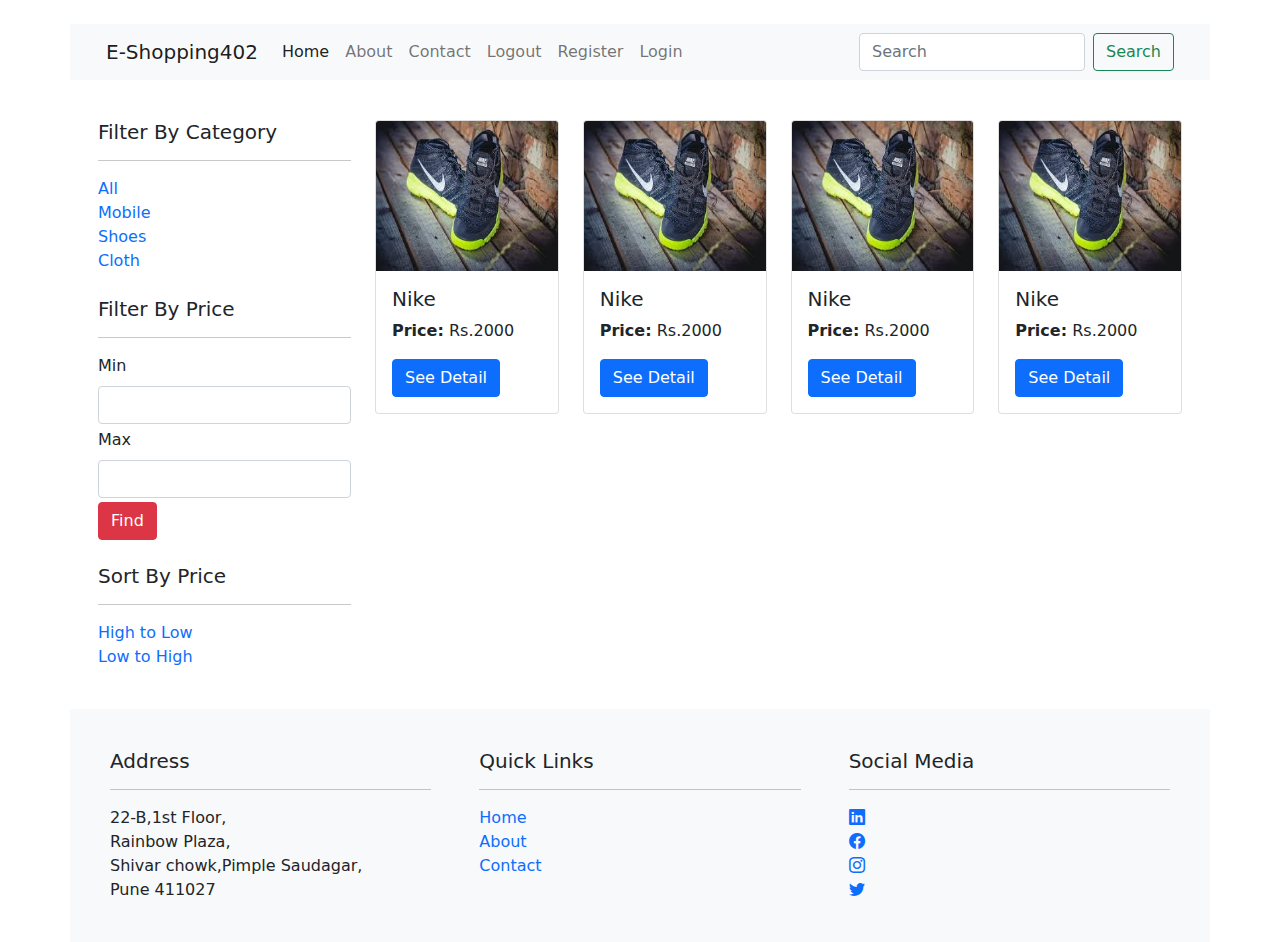
<file: index.html>
<!DOCTYPE html>
<html lang="en">
<head>
    <meta charset="UTF-8">
    <meta name="viewport" content="width=device-width, initial-scale=1.0">
    <title>Offline bootstrap </title>
    <link href="static/css/bootstrap.min.css" rel="stylesheet">
    <link rel="stylesheet" href="static/css/style.css">
    <link rel="stylesheet" href="https://cdn.jsdelivr.net/npm/bootstrap-icons@1.11.3/font/bootstrap-icons.min.css">
</head>
<body>
    <div class="container">
        <div class="row mt-4"><!--Header section start or 1st row start-->
            <nav class="navbar navbar-expand-lg navbar-light bg-light">
                <div class="container-fluid">
                  <a class="navbar-brand" href="index.html">E-Shopping402</a>
                  <button class="navbar-toggler" type="button" data-bs-toggle="collapse" data-bs-target="#navbarSupportedContent" aria-controls="navbarSupportedContent" aria-expanded="false" aria-label="Toggle navigation">
                    <span class="navbar-toggler-icon"></span>
                  </button>
                  <div class="collapse navbar-collapse" id="navbarSupportedContent">
                    <ul class="navbar-nav me-auto mb-2 mb-lg-0">
                      <li class="nav-item">
                        <a class="nav-link active" aria-current="page" href="index.html">Home</a>
                      </li>
                      <li class="nav-item">
                        <a class="nav-link" href="#">About</a>
                      </li>
                      <li class="nav-item">
                        <a class="nav-link" href="#">Contact</a>
                      </li>
                      <li class="nav-item">
                        <a class="nav-link" href="#">Logout</a>
                      </li>
                      <li class="nav-item">
                        <a class="nav-link" href="register.html">Register</a>
                      </li>
                      <li class="nav-item">
                        <a class="nav-link" href="login.html">Login</a>
                      </li>
                    </ul>
                    <form class="d-flex">
                      <input class="form-control me-2" type="search" placeholder="Search" aria-label="Search">
                      <button class="btn btn-outline-success" type="submit">Search</button>
                    </form>
                  </div>
                </div>
              </nav>
        </div><!--Header section end or 1st row end-->

        <div class="row mt-4 p-3"><!--main section start or 2nd row start-->
            <div class="col-md-3"><!--side bar start-->
                <h5>Filter By Category</h5><hr>
                <a href="#">All</a><br>
                <a href="#">Mobile</a><br>
                <a href="#">Shoes</a><br>
                <a href="#">Cloth</a><br>
                <br>
                <h5>Filter By Price</h5><hr>
                <form action="#" method="get">
                    <div class="mb-1">
                        <label for="input1" class="form-label">Min</label>
                        <input type="number" class="form-control" id="input1">
                    </div>
                    <div class="mb-1">
                        <label for="input2" class="form-label">Max</label>
                        <input type="number" class="form-control" id="input2">
                    </div>
                      
                    <button class="btn btn-danger">Find</button>
                </form>
                <br>
                <h5>Sort By Price</h5><hr>
                <a href="#">High to Low</a><br>
                <a href="#">Low to High</a>
            </div><!--side bar end-->
            <div class="col-md-9"><!--Product list section start-->
                <div class="row">
                    <div class="col-md-3">
                        <div class="card" style="width: 100%;">
                            <img src="static/images/nike.jpeg" class="card-img-top" alt="..." height="150px">
                            <div class="card-body">
                              <h5 class="card-title">Nike</h5>
                              <p class="card-text"><b>Price:</b> Rs.2000</p>
                              <a href="product_detail.html" class="btn btn-primary">See Detail</a>
                            </div>
                          </div>
                    </div><!--Product 1-->
                    <div class="col-md-3">
                        <div class="card" style="width: 100%;">
                            <img src="static/images/nike.jpeg" class="card-img-top" alt="..." height="150px">
                            <div class="card-body">
                              <h5 class="card-title">Nike</h5>
                              <p class="card-text"><b>Price:</b> Rs.2000</p>
                              <a href="product_detail.html" class="btn btn-primary">See Detail</a>
                            </div>
                          </div>
                    </div><!--Product 2-->
                    <div class="col-md-3">
                        <div class="card" style="width: 100%;">
                            <img src="static/images/nike.jpeg" class="card-img-top" alt="..." height="150px">
                            <div class="card-body">
                              <h5 class="card-title">Nike</h5>
                              <p class="card-text"><b>Price:</b> Rs.2000</p>
                              <a href="product_detail.html" class="btn btn-primary">See Detail</a>
                            </div>
                          </div>
                    </div><!--Product 3-->
                    <div class="col-md-3">
                        <div class="card" style="width: 100%;">
                            <img src="static/images/nike.jpeg" class="card-img-top" alt="..." height="150px">
                            <div class="card-body">
                              <h5 class="card-title">Nike</h5>
                              <p class="card-text"><b>Price:</b> Rs.2000</p>
                              <a href="product_detail.html" class="btn btn-primary">See Detail</a>
                            </div>
                          </div>
                    </div><!--Product 4-->
                </div>
            </div><!--Product list section end-->
        </div><!--main section end or 2nd row end-->

        <div class="row mt-4 p-3 bg-light"><!--footer section start or 3rd row start-->
            <div class="col-md-4 p-4 ">
                <h5>Address</h5><hr>
                22-B,1st Floor,<bR>
                Rainbow Plaza,<br>
                Shivar chowk,Pimple Saudagar,<br>
                Pune 411027
            </div>
            <div class="col-md-4 p-4">
                <h5>Quick Links</h5><hr>
                <a href="index.html">Home</a><br>
                <a href="#">About</a><br>
                <a href="#">Contact</a><br>
            </div>
            <div class="col-md-4 p-4">
                <h5>Social Media</h5><hr>
                <a href="#"><i class="bi bi-linkedin"></i></a><bR>
                <a href="#"><i class="bi bi-facebook"></i></a><br>
                <a href="#"><i class="bi bi-instagram"></i></a><br>
                <a href="#"><i class="bi bi-twitter"></i></a><br>
            </div>
        </div><!--footer section end or 3rd row end-->

    </div>
    <script src="static/js/bootstrap.min.js"></script>
    <script src="static/js/popper.js"></script>
</body>
</html>
</file>
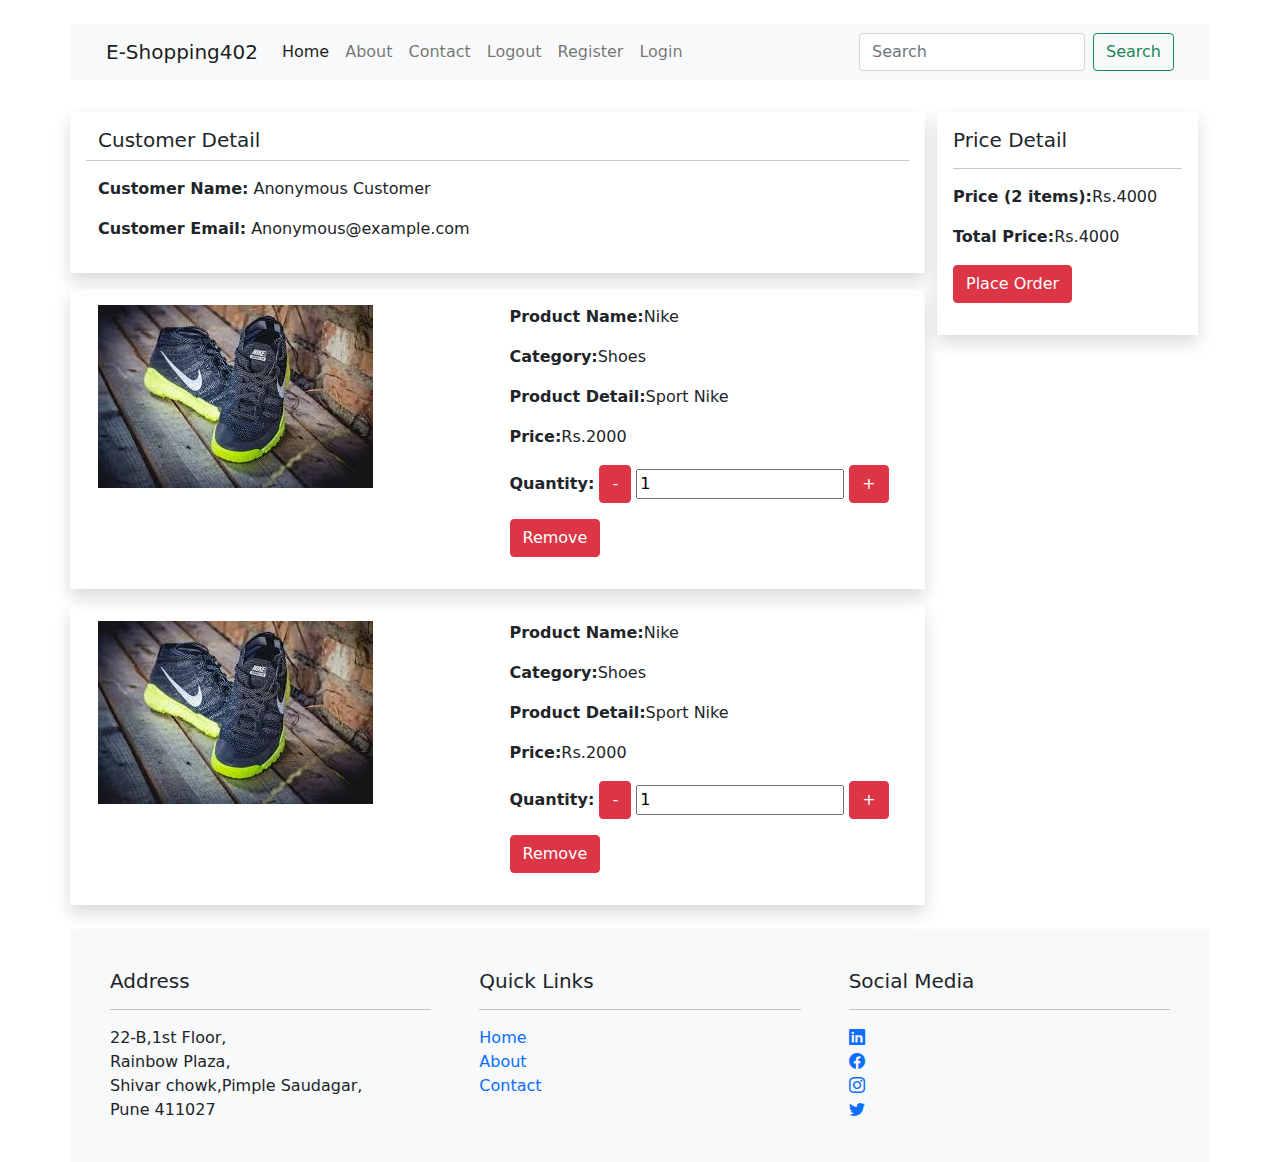
<file: cart.html>
<!DOCTYPE html>
<html lang="en">
<head>
    <meta charset="UTF-8">
    <meta name="viewport" content="width=device-width, initial-scale=1.0">
    <title>Offline bootstrap </title>
    <link href="static/css/bootstrap.min.css" rel="stylesheet">
    <link rel="stylesheet" href="static/css/style.css">
    <link rel="stylesheet" href="https://cdn.jsdelivr.net/npm/bootstrap-icons@1.11.3/font/bootstrap-icons.min.css">
</head>
<body>
    <div class="container">
        <div class="row mt-4"><!--Header section start or 1st row start-->
            <nav class="navbar navbar-expand-lg navbar-light bg-light">
                <div class="container-fluid">
                  <a class="navbar-brand" href="index.html">E-Shopping402</a>
                  <button class="navbar-toggler" type="button" data-bs-toggle="collapse" data-bs-target="#navbarSupportedContent" aria-controls="navbarSupportedContent" aria-expanded="false" aria-label="Toggle navigation">
                    <span class="navbar-toggler-icon"></span>
                  </button>
                  <div class="collapse navbar-collapse" id="navbarSupportedContent">
                    <ul class="navbar-nav me-auto mb-2 mb-lg-0">
                      <li class="nav-item">
                        <a class="nav-link active" aria-current="page" href="index.html">Home</a>
                      </li>
                      <li class="nav-item">
                        <a class="nav-link" href="#">About</a>
                      </li>
                      <li class="nav-item">
                        <a class="nav-link" href="#">Contact</a>
                      </li>
                      <li class="nav-item">
                        <a class="nav-link" href="#">Logout</a>
                      </li>
                      <li class="nav-item">
                        <a class="nav-link" href="register.html">Register</a>
                      </li>
                      <li class="nav-item">
                        <a class="nav-link" href="login.html">Login</a>
                      </li>
                    </ul>
                    <form class="d-flex">
                      <input class="form-control me-2" type="search" placeholder="Search" aria-label="Search">
                      <button class="btn btn-outline-success" type="submit">Search</button>
                    </form>
                  </div>
                </div>
              </nav>
        </div><!--Header section end or 1st row end-->

        <div class="row mt-4 "><!--main section end or 2nd row end-->
            <div class="col-md-9"><!--user detail & product detail-->
                <div class="row mt-2 shadow p-3"><!--customer detail-->
                    <H5>Customer Detail</H5><hr>
                    <p><strong>Customer Name:</strong> Anonymous Customer</p>
                    <p><strong>Customer Email:</strong> Anonymous@example.com</p>
                </div><!--customer detail end-->

                <div class="row mt-3 p-3 shadow"><!--Product 1 detail-->
                    <div class="col-md-6">
                        <img src="static/images/nike.jpeg" alt=".." >
                    </div><!--image section-->
                    <div class="col-md-6">
                        <p><strong>Product Name:</strong>Nike</p>
                        <p><strong>Category:</strong>Shoes</p>
                        <p><strong>Product Detail:</strong>Sport Nike</p>
                        <p><strong>Price:</strong>Rs.2000</p>
                        <p>
                            <strong>Quantity:</strong>
                            <a href="#"><button class="btn btn-danger">-</button></a>
                            <input type="text" value="1">
                            <a href="#"><button class="btn btn-danger">+</button></a>
                        </p>
                        <p><a href="#"><button class="btn btn-danger">Remove</button></a></p>
                    </div><!--detail section-->
                </div><!--Product 1 detail end-->

                <div class="row mt-3 p-3 shadow"><!--Product 2 detail-->
                    <div class="col-md-6">
                        <img src="static/images/nike.jpeg" alt=".." >
                    </div><!--image section-->
                    <div class="col-md-6">
                        <p><strong>Product Name:</strong>Nike</p>
                        <p><strong>Category:</strong>Shoes</p>
                        <p><strong>Product Detail:</strong>Sport Nike</p>
                        <p><strong>Price:</strong>Rs.2000</p>
                        <p>
                            <strong>Quantity:</strong>
                            <a href="#"><button class="btn btn-danger">-</button></a>
                            <input type="text" value="1">
                            <a href="#"><button class="btn btn-danger">+</button></a>
                        </p>
                        <p><a href="#"><button class="btn btn-danger">Remove</button></a></p>
                    </div><!--detail section-->
                </div><!--Product 2 detail end-->

            </div><!--user detail end & product detail end-->

            <div class="col-md-3 mt-2"><!--price detail start-->
                <div class="p-3 shadow">
                    <h5>Price Detail</h5><hr>
                    <p><strong>Price (2 items):</strong>Rs.4000</p>
                    <p><strong>Total Price:</strong>Rs.4000</p>
                    <p><a href="placeorder.html"><button class="btn btn-danger">Place Order</button></a></p>
                </div>
            </div> <!--price detail end-->
        </div><!--main section end or 2nd row end-->

        <div class="row mt-4 p-3 bg-light"><!--footer section start or 3rd row start-->
            <div class="col-md-4 p-4 ">
                <h5>Address</h5><hr>
                22-B,1st Floor,<bR>
                Rainbow Plaza,<br>
                Shivar chowk,Pimple Saudagar,<br>
                Pune 411027
            </div>
            <div class="col-md-4 p-4">
                <h5>Quick Links</h5><hr>
                <a href="index.html">Home</a><br>
                <a href="#">About</a><br>
                <a href="#">Contact</a><br>
            </div>
            <div class="col-md-4 p-4">
                <h5>Social Media</h5><hr>
                <a href="#"><i class="bi bi-linkedin"></i></a><bR>
                <a href="#"><i class="bi bi-facebook"></i></a><br>
                <a href="#"><i class="bi bi-instagram"></i></a><br>
                <a href="#"><i class="bi bi-twitter"></i></a><br>
            </div>
        </div><!--footer section end or 3rd row end-->

    </div>
    <script src="static/js/bootstrap.min.js"></script>
    <script src="static/js/popper.js"></script>
</body>
</html>
</file>
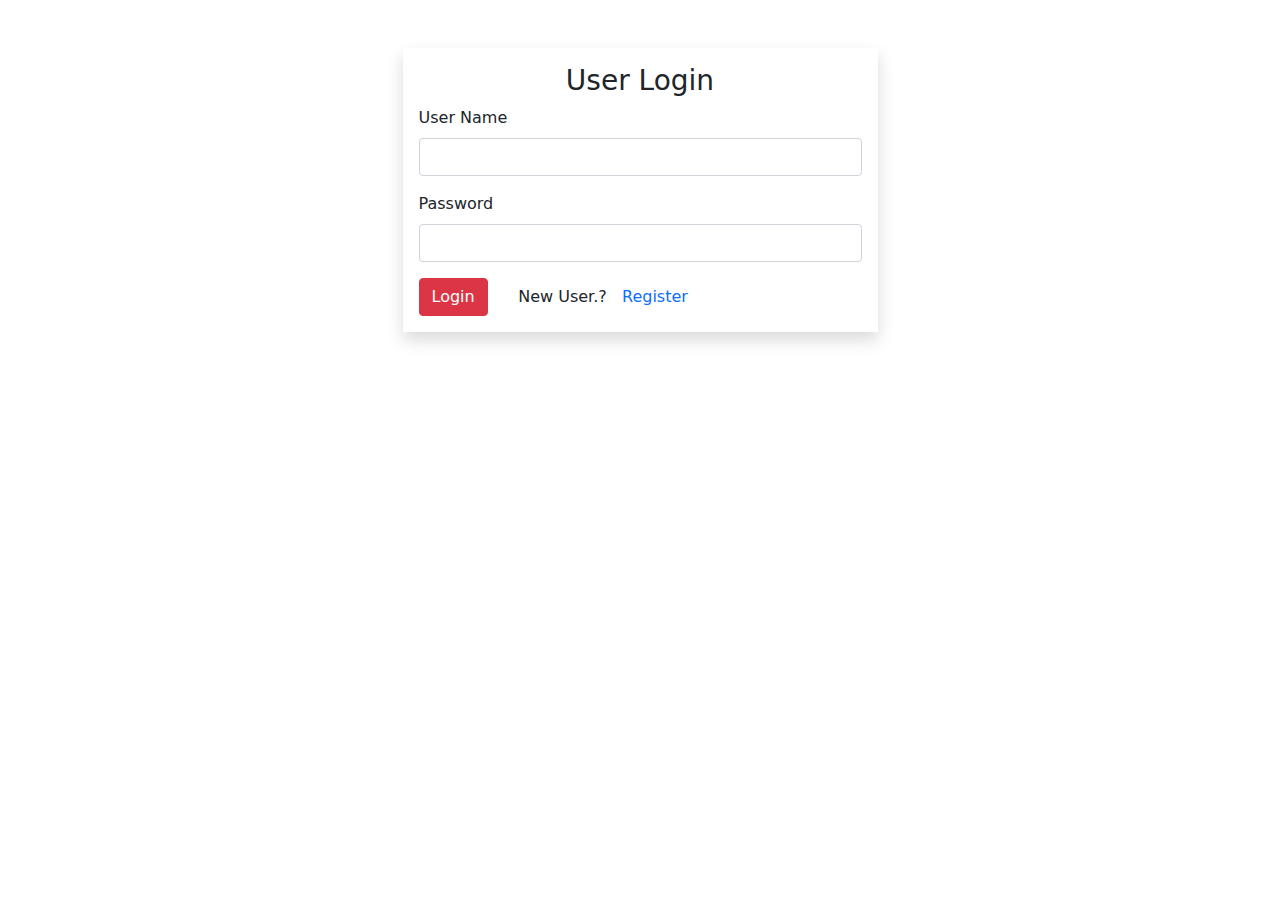
<file: login.html>
<!DOCTYPE html>
<html lang="en">
<head>
    <meta charset="UTF-8">
    <meta name="viewport" content="width=device-width, initial-scale=1.0">
    <title>Offline bootstrap </title>
    <link href="static/css/bootstrap.min.css" rel="stylesheet">
    <link rel="stylesheet" href="static/css/style.css">
</head>
<body>
    <div class="container">
        <div class="row mt-5">
            <div class="col-md-5 mx-auto shadow p-3">
                <form method="post">
                    <h3 style="text-align: center;">User Login</h3>
                    <div class="mb-3">
                        <label for="input4" class="form-label">User Name</label>
                        <input type="text" class="form-control" id="input4"> 
                    </div>
                    
                      <div class="mb-3">
                        <label for="input2" class="form-label">Password</label>
                        <input type="password" class="form-control" id="input2">
                      </div>
                      
                      
                      <button type="submit" class="btn btn-danger">Login</button>
                      &nbsp; &nbsp;&nbsp; New User.? &nbsp; <a href="register.html">Register</a>

                </form>
            </div>
        </div>
    </div>
    <script src="static/js/bootstrap.min.js"></script>
    <script src="static/js/popper.js"></script>
</body>
</html>
</file>
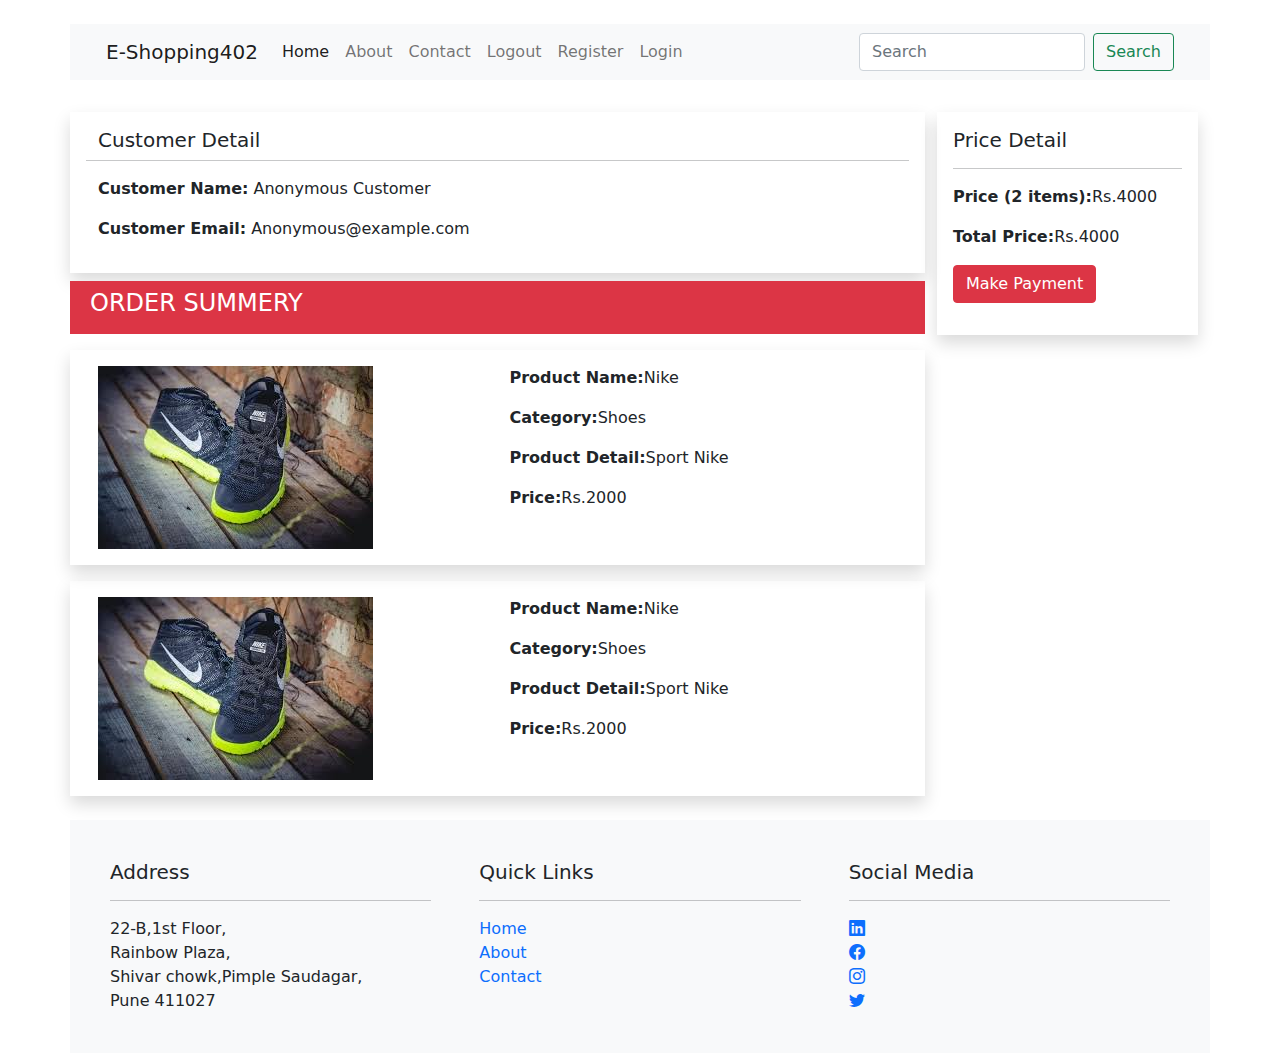
<file: placeorder.html>
<!DOCTYPE html>
<html lang="en">
<head>
    <meta charset="UTF-8">
    <meta name="viewport" content="width=device-width, initial-scale=1.0">
    <title>Offline bootstrap </title>
    <link href="static/css/bootstrap.min.css" rel="stylesheet">
    <link rel="stylesheet" href="static/css/style.css">
    <link rel="stylesheet" href="https://cdn.jsdelivr.net/npm/bootstrap-icons@1.11.3/font/bootstrap-icons.min.css">
</head>
<body>
    <div class="container">
        <div class="row mt-4"><!--Header section start or 1st row start-->
            <nav class="navbar navbar-expand-lg navbar-light bg-light">
                <div class="container-fluid">
                  <a class="navbar-brand" href="index.html">E-Shopping402</a>
                  <button class="navbar-toggler" type="button" data-bs-toggle="collapse" data-bs-target="#navbarSupportedContent" aria-controls="navbarSupportedContent" aria-expanded="false" aria-label="Toggle navigation">
                    <span class="navbar-toggler-icon"></span>
                  </button>
                  <div class="collapse navbar-collapse" id="navbarSupportedContent">
                    <ul class="navbar-nav me-auto mb-2 mb-lg-0">
                      <li class="nav-item">
                        <a class="nav-link active" aria-current="page" href="index.html">Home</a>
                      </li>
                      <li class="nav-item">
                        <a class="nav-link" href="#">About</a>
                      </li>
                      <li class="nav-item">
                        <a class="nav-link" href="#">Contact</a>
                      </li>
                      <li class="nav-item">
                        <a class="nav-link" href="#">Logout</a>
                      </li>
                      <li class="nav-item">
                        <a class="nav-link" href="register.html">Register</a>
                      </li>
                      <li class="nav-item">
                        <a class="nav-link" href="login.html">Login</a>
                      </li>
                    </ul>
                    <form class="d-flex">
                      <input class="form-control me-2" type="search" placeholder="Search" aria-label="Search">
                      <button class="btn btn-outline-success" type="submit">Search</button>
                    </form>
                  </div>
                </div>
              </nav>
        </div><!--Header section end or 1st row end-->

        <div class="row mt-4 "><!--main section end or 2nd row end-->
            <div class="col-md-9"><!--user detail & product detail-->
                <div class="row mt-2 shadow p-3"><!--customer detail-->
                    <H5>Customer Detail</H5><hr>
                    <p><strong>Customer Name:</strong> Anonymous Customer</p>
                    <p><strong>Customer Email:</strong> Anonymous@example.com</p>
                </div><!--customer detail end-->
                <div class="row bg-danger text-white mt-2 p-2">
                    <h4>ORDER SUMMERY</h4>
                </div>
                <div class="row mt-3 p-3 shadow"><!--Product 1 detail-->
                    <div class="col-md-6">
                        <img src="static/images/nike.jpeg" alt=".." >
                    </div><!--image section-->
                    <div class="col-md-6">
                        <p><strong>Product Name:</strong>Nike</p>
                        <p><strong>Category:</strong>Shoes</p>
                        <p><strong>Product Detail:</strong>Sport Nike</p>
                        <p><strong>Price:</strong>Rs.2000</p>
                        
                    </div><!--detail section-->
                </div><!--Product 1 detail end-->

                <div class="row mt-3 p-3 shadow"><!--Product 2 detail-->
                    <div class="col-md-6">
                        <img src="static/images/nike.jpeg" alt=".." >
                    </div><!--image section-->
                    <div class="col-md-6">
                        <p><strong>Product Name:</strong>Nike</p>
                        <p><strong>Category:</strong>Shoes</p>
                        <p><strong>Product Detail:</strong>Sport Nike</p>
                        <p><strong>Price:</strong>Rs.2000</p>
                        
                    </div><!--detail section-->
                </div><!--Product 2 detail end-->

            </div><!--user detail end & product detail end-->

            <div class="col-md-3 mt-2"><!--price detail start-->
                <div class="p-3 shadow">
                    <h5>Price Detail</h5><hr>
                    <p><strong>Price (2 items):</strong>Rs.4000</p>
                    <p><strong>Total Price:</strong>Rs.4000</p>
                    <p><a href="#"><button class="btn btn-danger">Make Payment</button></a></p>
                </div>
            </div> <!--price detail end-->
        </div><!--main section end or 2nd row end-->

        <div class="row mt-4 p-3 bg-light"><!--footer section start or 3rd row start-->
            <div class="col-md-4 p-4 ">
                <h5>Address</h5><hr>
                22-B,1st Floor,<bR>
                Rainbow Plaza,<br>
                Shivar chowk,Pimple Saudagar,<br>
                Pune 411027
            </div>
            <div class="col-md-4 p-4">
                <h5>Quick Links</h5><hr>
                <a href="index.html">Home</a><br>
                <a href="#">About</a><br>
                <a href="#">Contact</a><br>
            </div>
            <div class="col-md-4 p-4">
                <h5>Social Media</h5><hr>
                <a href="#"><i class="bi bi-linkedin"></i></a><bR>
                <a href="#"><i class="bi bi-facebook"></i></a><br>
                <a href="#"><i class="bi bi-instagram"></i></a><br>
                <a href="#"><i class="bi bi-twitter"></i></a><br>
            </div>
        </div><!--footer section end or 3rd row end-->

    </div>
    <script src="static/js/bootstrap.min.js"></script>
    <script src="static/js/popper.js"></script>
</body>
</html>
</file>
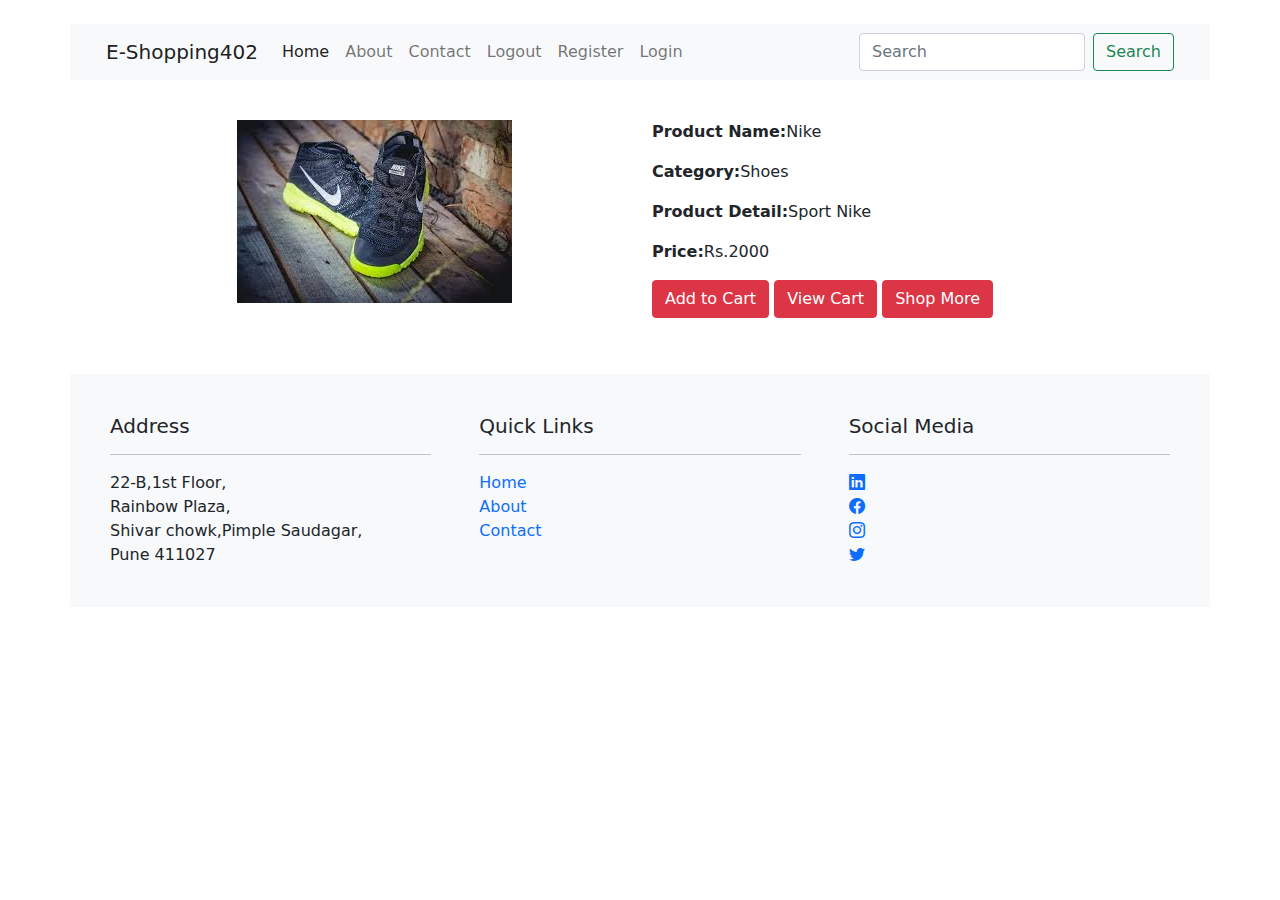
<file: product_detail.html>
<!DOCTYPE html>
<html lang="en">
<head>
    <meta charset="UTF-8">
    <meta name="viewport" content="width=device-width, initial-scale=1.0">
    <title>Offline bootstrap </title>
    <link href="static/css/bootstrap.min.css" rel="stylesheet">
    <link rel="stylesheet" href="static/css/style.css">
    <link rel="stylesheet" href="https://cdn.jsdelivr.net/npm/bootstrap-icons@1.11.3/font/bootstrap-icons.min.css">
</head>
<body>
    <div class="container">
        <div class="row mt-4"><!--Header section start or 1st row start-->
            <nav class="navbar navbar-expand-lg navbar-light bg-light">
                <div class="container-fluid">
                  <a class="navbar-brand" href="index.html">E-Shopping402</a>
                  <button class="navbar-toggler" type="button" data-bs-toggle="collapse" data-bs-target="#navbarSupportedContent" aria-controls="navbarSupportedContent" aria-expanded="false" aria-label="Toggle navigation">
                    <span class="navbar-toggler-icon"></span>
                  </button>
                  <div class="collapse navbar-collapse" id="navbarSupportedContent">
                    <ul class="navbar-nav me-auto mb-2 mb-lg-0">
                      <li class="nav-item">
                        <a class="nav-link active" aria-current="page" href="index.html">Home</a>
                      </li>
                      <li class="nav-item">
                        <a class="nav-link" href="#">About</a>
                      </li>
                      <li class="nav-item">
                        <a class="nav-link" href="#">Contact</a>
                      </li>
                      <li class="nav-item">
                        <a class="nav-link" href="#">Logout</a>
                      </li>
                      <li class="nav-item">
                        <a class="nav-link" href="register.html">Register</a>
                      </li>
                      <li class="nav-item">
                        <a class="nav-link" href="login.html">Login</a>
                      </li>
                    </ul>
                    <form class="d-flex">
                      <input class="form-control me-2" type="search" placeholder="Search" aria-label="Search">
                      <button class="btn btn-outline-success" type="submit">Search</button>
                    </form>
                  </div>
                </div>
              </nav>
        </div><!--Header section end or 1st row end-->

        <div class="row mt-4 p-3"><!--main section start or 2nd row start-->
            <div class="col-md-9 mx-auto">
                <div class="row">
                    <div class="col-md-6">
                        <img src="static/images/nike.jpeg" alt=".." >
                    </div><!--image section-->
                    <div class="col-md-6">
                        <p><strong>Product Name:</strong>Nike</p>
                        <p><strong>Category:</strong>Shoes</p>
                        <p><strong>Product Detail:</strong>Sport Nike</p>
                        <p><strong>Price:</strong>Rs.2000</p>
                        <p>
                            <a href="#"><button class="btn btn-danger">Add to Cart</button></a>
                            <a href="cart.html"><button class="btn btn-danger">View Cart</button></a>
                            <a href="index.html"><button class="btn btn-danger">Shop More</button></a>
                        </p>
                    </div><!--detail section-->
                </div>
            </div>

        </div><!--main section end or 2nd row end-->


        <div class="row mt-4 p-3 bg-light"><!--footer section start or 3rd row start-->
            <div class="col-md-4 p-4 ">
                <h5>Address</h5><hr>
                22-B,1st Floor,<bR>
                Rainbow Plaza,<br>
                Shivar chowk,Pimple Saudagar,<br>
                Pune 411027
            </div>
            <div class="col-md-4 p-4">
                <h5>Quick Links</h5><hr>
                <a href="index.html">Home</a><br>
                <a href="#">About</a><br>
                <a href="#">Contact</a><br>
            </div>
            <div class="col-md-4 p-4">
                <h5>Social Media</h5><hr>
                <a href="#"><i class="bi bi-linkedin"></i></a><bR>
                <a href="#"><i class="bi bi-facebook"></i></a><br>
                <a href="#"><i class="bi bi-instagram"></i></a><br>
                <a href="#"><i class="bi bi-twitter"></i></a><br>
            </div>
        </div><!--footer section end or 3rd row end-->

    </div>
    <script src="static/js/bootstrap.min.js"></script>
    <script src="static/js/popper.js"></script>
</body>
</html>
</file>
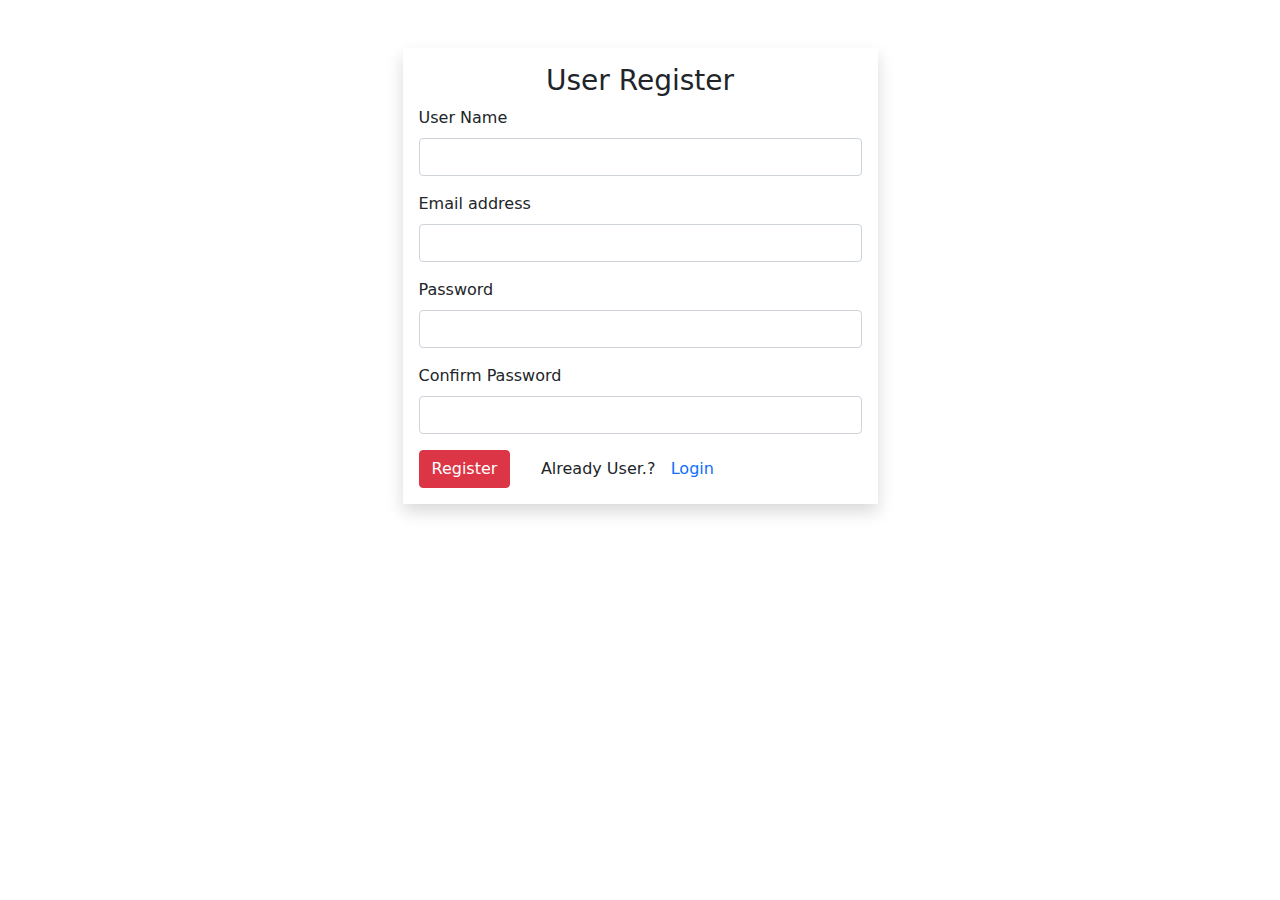
<file: register.html>
<!DOCTYPE html>
<html lang="en">
<head>
    <meta charset="UTF-8">
    <meta name="viewport" content="width=device-width, initial-scale=1.0">
    <title>Offline bootstrap </title>
    <link href="static/css/bootstrap.min.css" rel="stylesheet">
    <link rel="stylesheet" href="static/css/style.css">
</head>
<body>
    <div class="container">
        <div class="row mt-5">
            <div class="col-md-5 mx-auto shadow p-3">
                <form method="post">
                    <h3 style="text-align: center;">User Register</h3>
                    <div class="mb-3">
                        <label for="input4" class="form-label">User Name</label>
                        <input type="text" class="form-control" id="input4"> 
                    </div>
                    <div class="mb-3">
                        <label for="input1" class="form-label">Email address</label>
                        <input type="email" class="form-control" id="input1" aria-describedby="emailHelp"> 
                    </div>
                      <div class="mb-3">
                        <label for="input2" class="form-label">Password</label>
                        <input type="password" class="form-control" id="input2">
                      </div>
                      <div class="mb-3">
                        <label for="input3" class="form-label">Confirm Password</label>
                        <input type="password" class="form-control" id="input3">
                      </div>
                      
                      <button type="submit" class="btn btn-danger">Register</button>
                      &nbsp; &nbsp;&nbsp; Already User.? &nbsp; <a href="login.html">Login</a>

                </form>

            </div>
        </div>
    </div>
    <script src="static/js/bootstrap.min.js"></script>
    <script src="static/js/popper.js"></script>
</body>
</html>
</file>
<file: static/css/style.css>
.box{
    height: 200px;
    
    background-color: lightcoral;
}
a{
    text-decoration: none;
}
</file>
